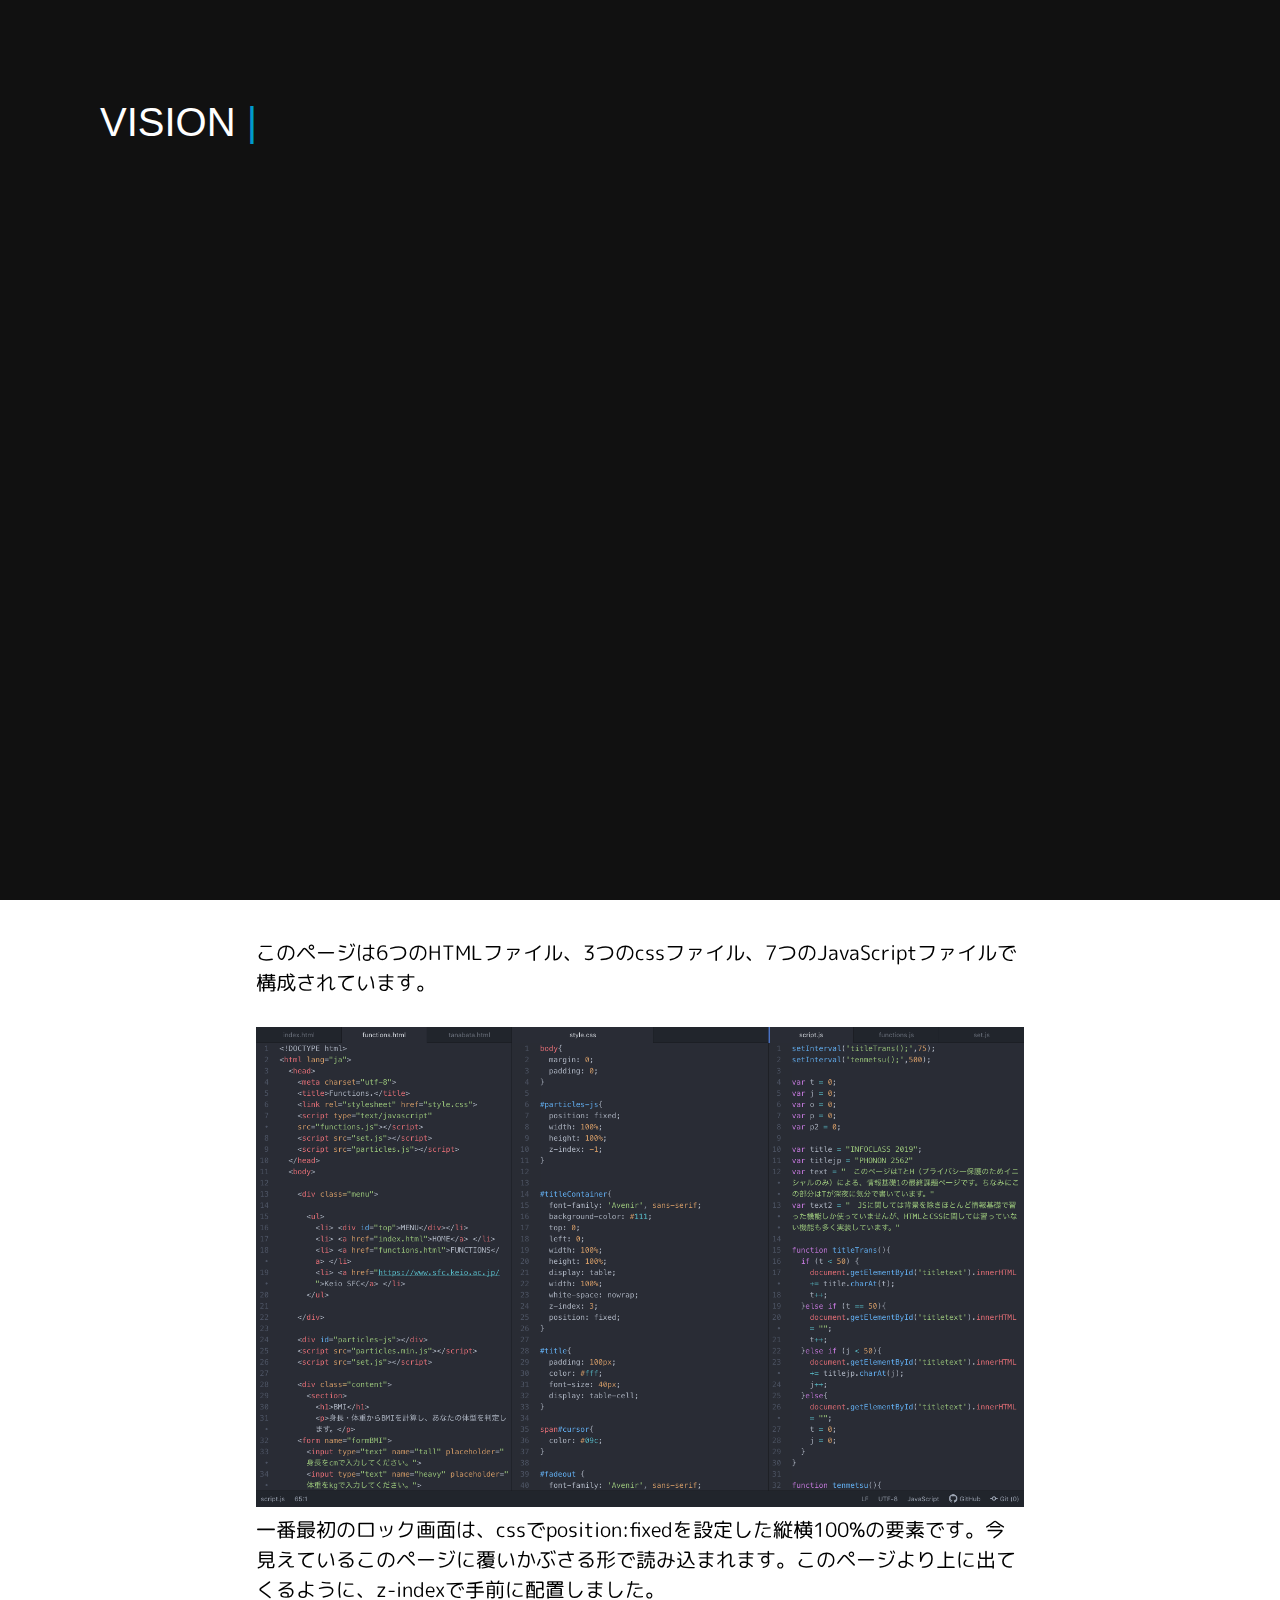
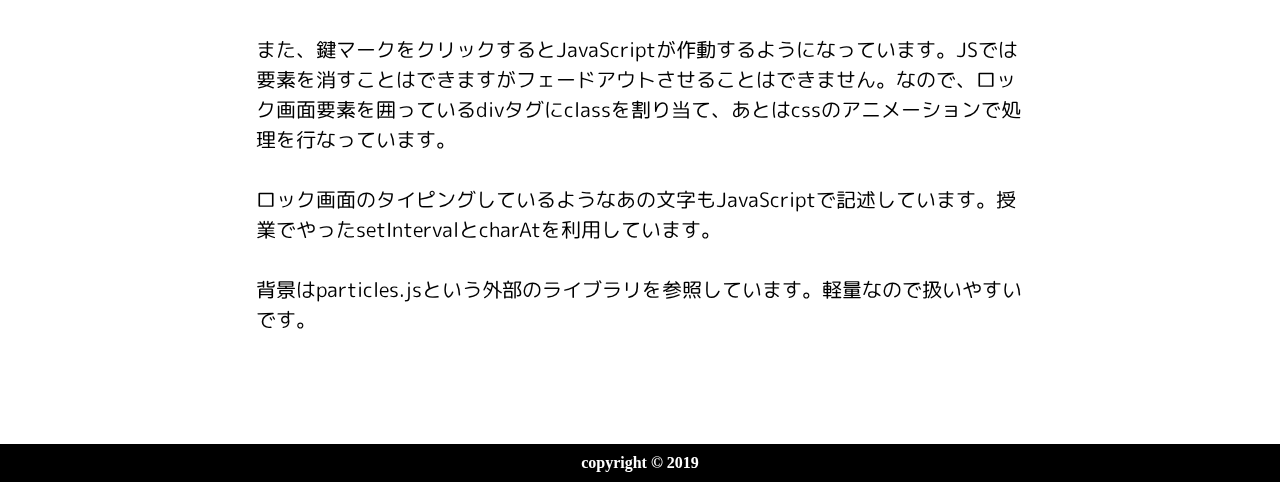
<file: index.html>
<!DOCTYPE html>
<html lang="ja">
  <head>
    <meta charset="utf-8">
    <title>VISION</title>
    <script src="particles/set.js"></script>
    <script src="particles/particles.js"></script>
    <script type="text/javascript" src="script.js"></script>
    <script type="text/javascript" src="top.js"></script>
    <link rel="stylesheet" href="style.css">
    <link rel="stylesheet" href="menu.css">
    <link rel="stylesheet" href="https://use.fontawesome.com/releases/v5.6.3/css/all.css" integrity="sha384-UHRtZLI+pbxtHCWp1t77Bi1L4ZtiqrqD80Kn4Z8NTSRyMA2Fd33n5dQ8lWUE00s/" crossorigin="anonymous">
    <link href="https://fonts.googleapis.com/css?family=Libre+Barcode+39+Text|M+PLUS+Rounded+1c&display=swap" rel="stylesheet">
    <link rel="shortcut icon" href="favicon.png" >
  </head>
  <body>


<!-- 一番最初に出てくるロック画面 -->
      <div id="titleContainer">
          <div id="title">
            <span id="titletext"></span>
            <span id="cursor"></span>
          </div>
      </div>

<!-- ロック解除ボタン -->
      <a onclick="vanishTop();" id="lock" class="lock">
        <i class="fa fa-unlock" aria-hidden="true"></i>
      </a>

<!-- メニュー -->
    <div class="menu">
      <ul>
        <li> <a href="index.html">HOME</a> </li>
        <li> <a href="functions.html">FUNCTIONS</a> </li>
        <li> <a href="gallery.html">GALLERY</a> </li>
        <li> <a href="sns.html">SNS</a> </li>
        <li> <a href="sources.html">Sources</a> </li>
        <li> <a href="rpg/rpg.html"> CommandRPG</a> </li>
      </ul>
    </div>

<!-- 背景（particles.jsというライブラリを引用） -->
    <div id="particles-js"></div>
    <script src="particles/particles.min.js"></script>
    <script src="particles/set.js"></script>

    <div id="header">
      VISION
    </div>
<!-- メインコンテンツ -->
    <div class="content">

      <!-- セクション（可読性の向上） -->
      <section>
        <h1>Hello.</h1>

        <!-- ボタンコンテナ（ボタンを中央寄せにするために設定） -->
          <div class="buttonContainer">

            <!-- button（script.jsのファンクションを呼び出し、文字を表示） -->
            <button type="button" onclick="setInterval('showText();',20);">About This Page</button>

          </div>

          <!-- このp要素に文字が75msあたり1文字出力されます。 -->
          <p id="p"></p>
      </section>

      <section>
        <h1>System</h1>
        <p>
          このページは6つのHTMLファイル、3つのcssファイル、7つのJavaScriptファイルで構成されています。
          <br><br>
          <!-- img要素で画像を表示しています -->
          <img src="ss.png" alt="screenshot" class="content_img">
          <br>
          一番最初のロック画面は、cssでposition:fixedを設定した縦横100%の要素です。今見えているこのページに覆いかぶさる形で読み込まれます。このページより上に出てくるように、z-indexで手前に配置しました。
          <br>
          <br>
          また、鍵マークをクリックするとJavaScriptが作動するようになっています。JSでは要素を消すことはできますがフェードアウトさせることはできません。なので、ロック画面要素を囲っているdivタグにclassを割り当て、あとはcssのアニメーションで処理を行なっています。 <br>
          <br>
          ロック画面のタイピングしているようなあの文字もJavaScriptで記述しています。授業でやったsetIntervalとcharAtを利用しています。 <br>
          <br>
          背景はparticles.jsという外部のライブラリを参照しています。軽量なので扱いやすいです。

        </p>
      </section>

    </div>



    <!-- フッター -->
    <footer>copyright &copy; 2019 </footer>

  </body>
</html>
</file>
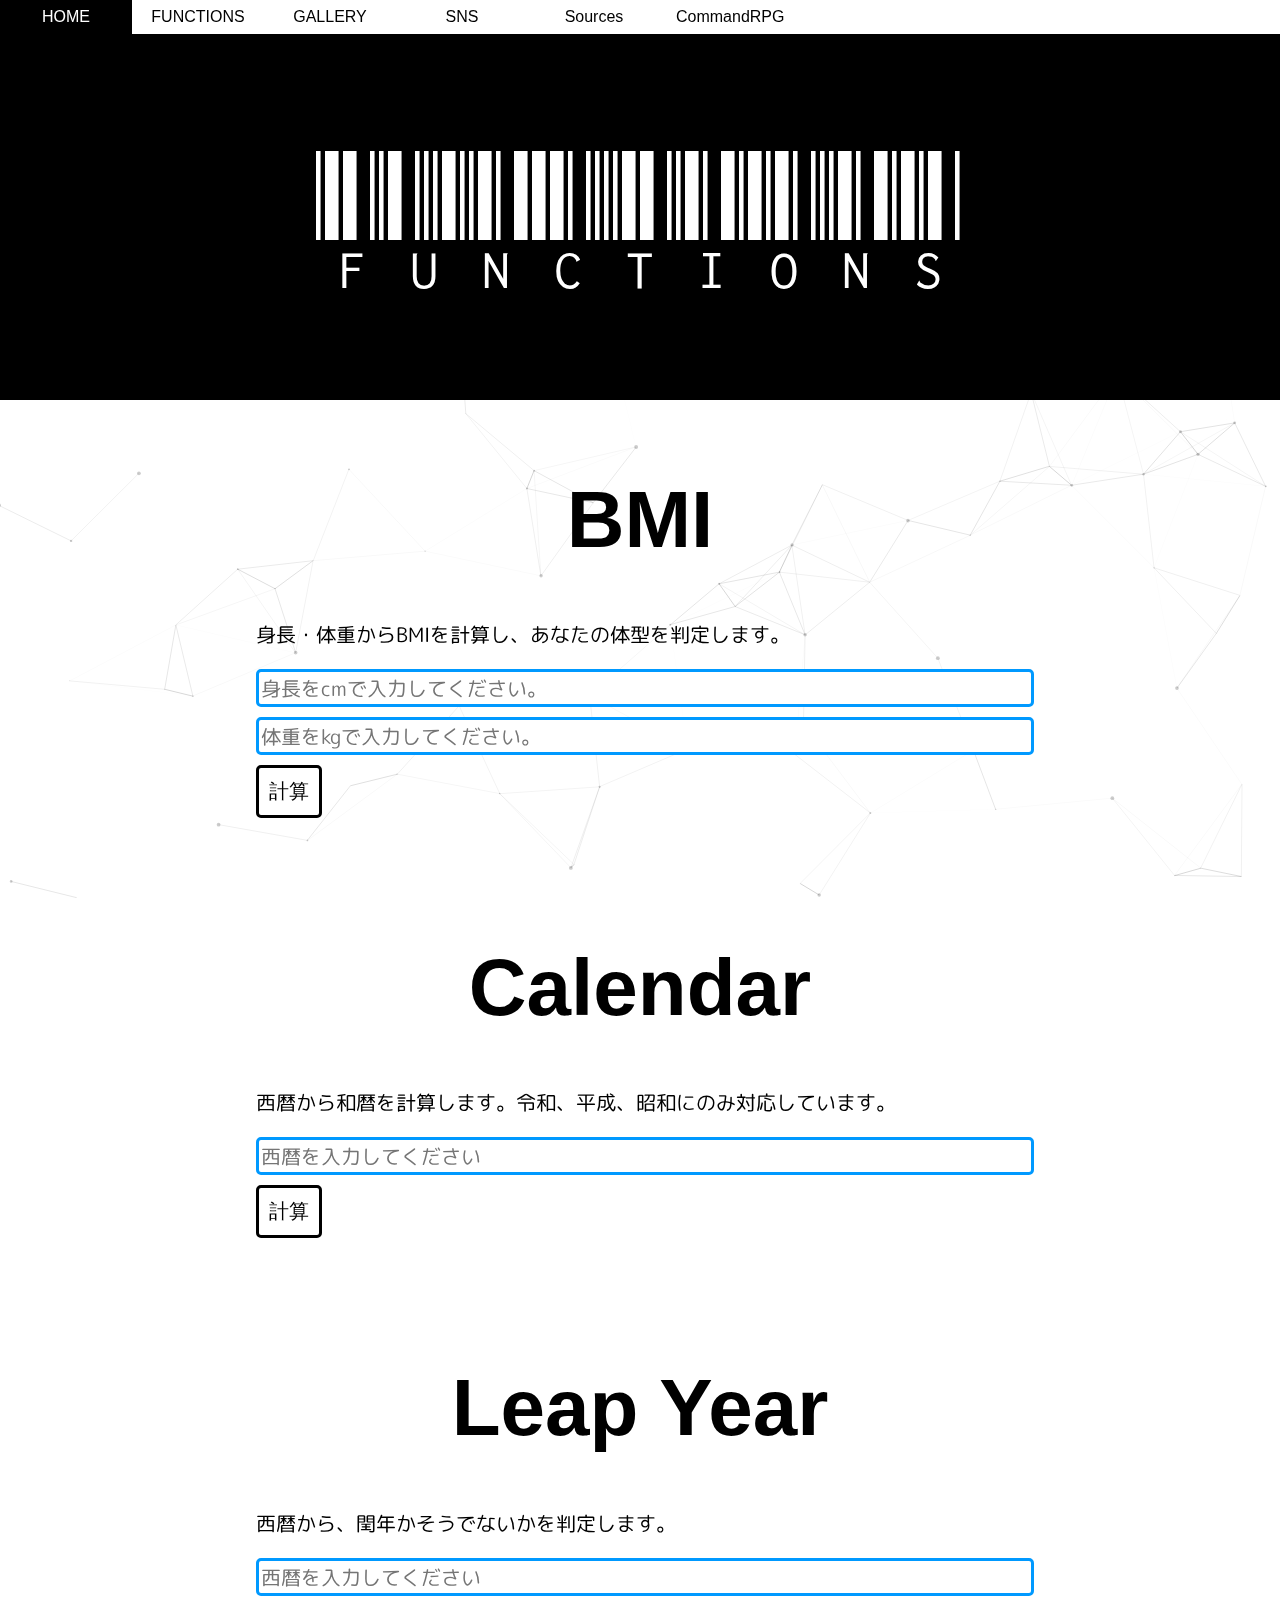
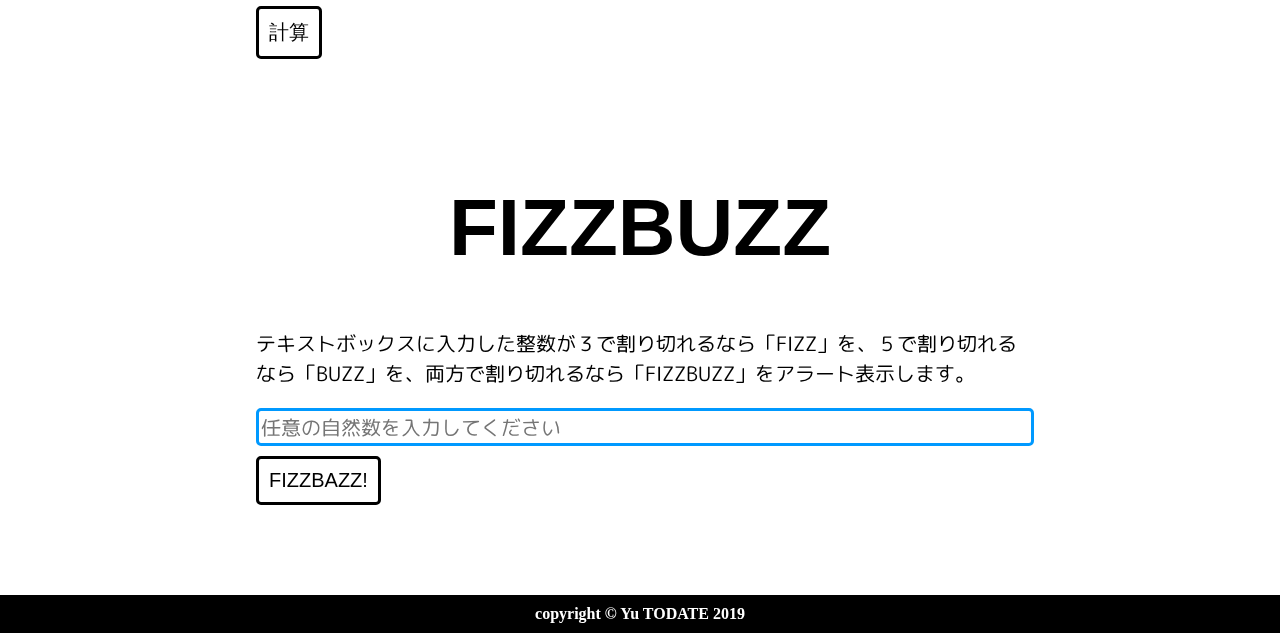
<file: functions.html>
<!DOCTYPE html>
<html lang="ja">
  <head>
    <meta charset="utf-8">
    <title>Functions.</title>
    <link rel="stylesheet" href="style.css">
    <link rel="stylesheet" href="menu.css">
    <script type="text/javascript" src="functions.js"></script>
    <script src="particles/set.js"></script>
    <script src="particles/particles.js"></script>
    <link href="https://fonts.googleapis.com/css?family=Libre+Barcode+39+Text|M+PLUS+Rounded+1c&display=swap" rel="stylesheet">
    <link rel="shortcut icon" href="favicon.png" >
  </head>

  <body>

    <!-- メニュー -->
    <div class="menu">

      <ul>
        <li> <a href="index.html">HOME</a> </li>
        <li> <a href="functions.html">FUNCTIONS</a> </li>
        <li> <a href="gallery.html">GALLERY</a> </li>
        <li> <a href="sns.html">SNS</a> </li>
        <li> <a href="sources.html">Sources</a> </li>
        <li> <a href="rpg/rpg.html"> CommandRPG</a> </li>
      </ul>

    </div>

    <div id="particles-js"></div>
    <script src="particles/particles.min.js"></script>
    <script src="particles/set.js"></script>

    <div id="header">
      FUNCTIONS
    </div>

    <div class="content">
      <section>
        <h1>BMI</h1>
        <p>身長・体重からBMIを計算し、あなたの体型を判定します。</p>
    <form name="formBMI">
      <input type="text" name="tall" placeholder="身長をcmで入力してください。"> <br>
      <input type="text" name="heavy" placeholder="体重をkgで入力してください。"> <br>
      <button type="button" onclick="BMIscore();">計算</button>
    </form>
    <p class="result" id="bmiResult"></p>
      </section>


      <section>
        <h1>Calendar</h1>

        <p>西暦から和暦を計算します。令和、平成、昭和にのみ対応しています。</p>

        <form name="formEra">
          <input type="text" name="year" placeholder="西暦を入力してください"><br>
          <button type="button" onclick="Era_calc();">計算</button>
        </form>

        <p class="result" id="yearResult"></p>

      </section>

      <section>
        <h1>Leap Year</h1>

        <p>西暦から、閏年かそうでないかを判定します。</p>

        <form name="formLeapYear">
          <input type="text" name="LeapYear" placeholder="西暦を入力してください"><br>
          <button type="button" onclick="Leap_calc();">計算</button>
        </form>

        <p class="result" id="leapResult"></p>

      </section>


      <section>
        <h1>FIZZBUZZ</h1>

        <p>テキストボックスに入力した整数が３で割り切れるなら「FIZZ」を、５で割り切れるなら「BUZZ」を、両方で割り切れるなら「FIZZBUZZ」をアラート表示します。</p>

          <form name="formFB">
            <input type="text" name="FBnumber" placeholder="任意の自然数を入力してください"><br>
            <button type="button" onclick="FIZZBUZZ();">FIZZBAZZ!</button>
          </form>
      </section>

    </div>

    <!-- フッター -->
      <footer>copyright &copy; Yu TODATE 2019 </footer>

  </body>
</html>
</file>
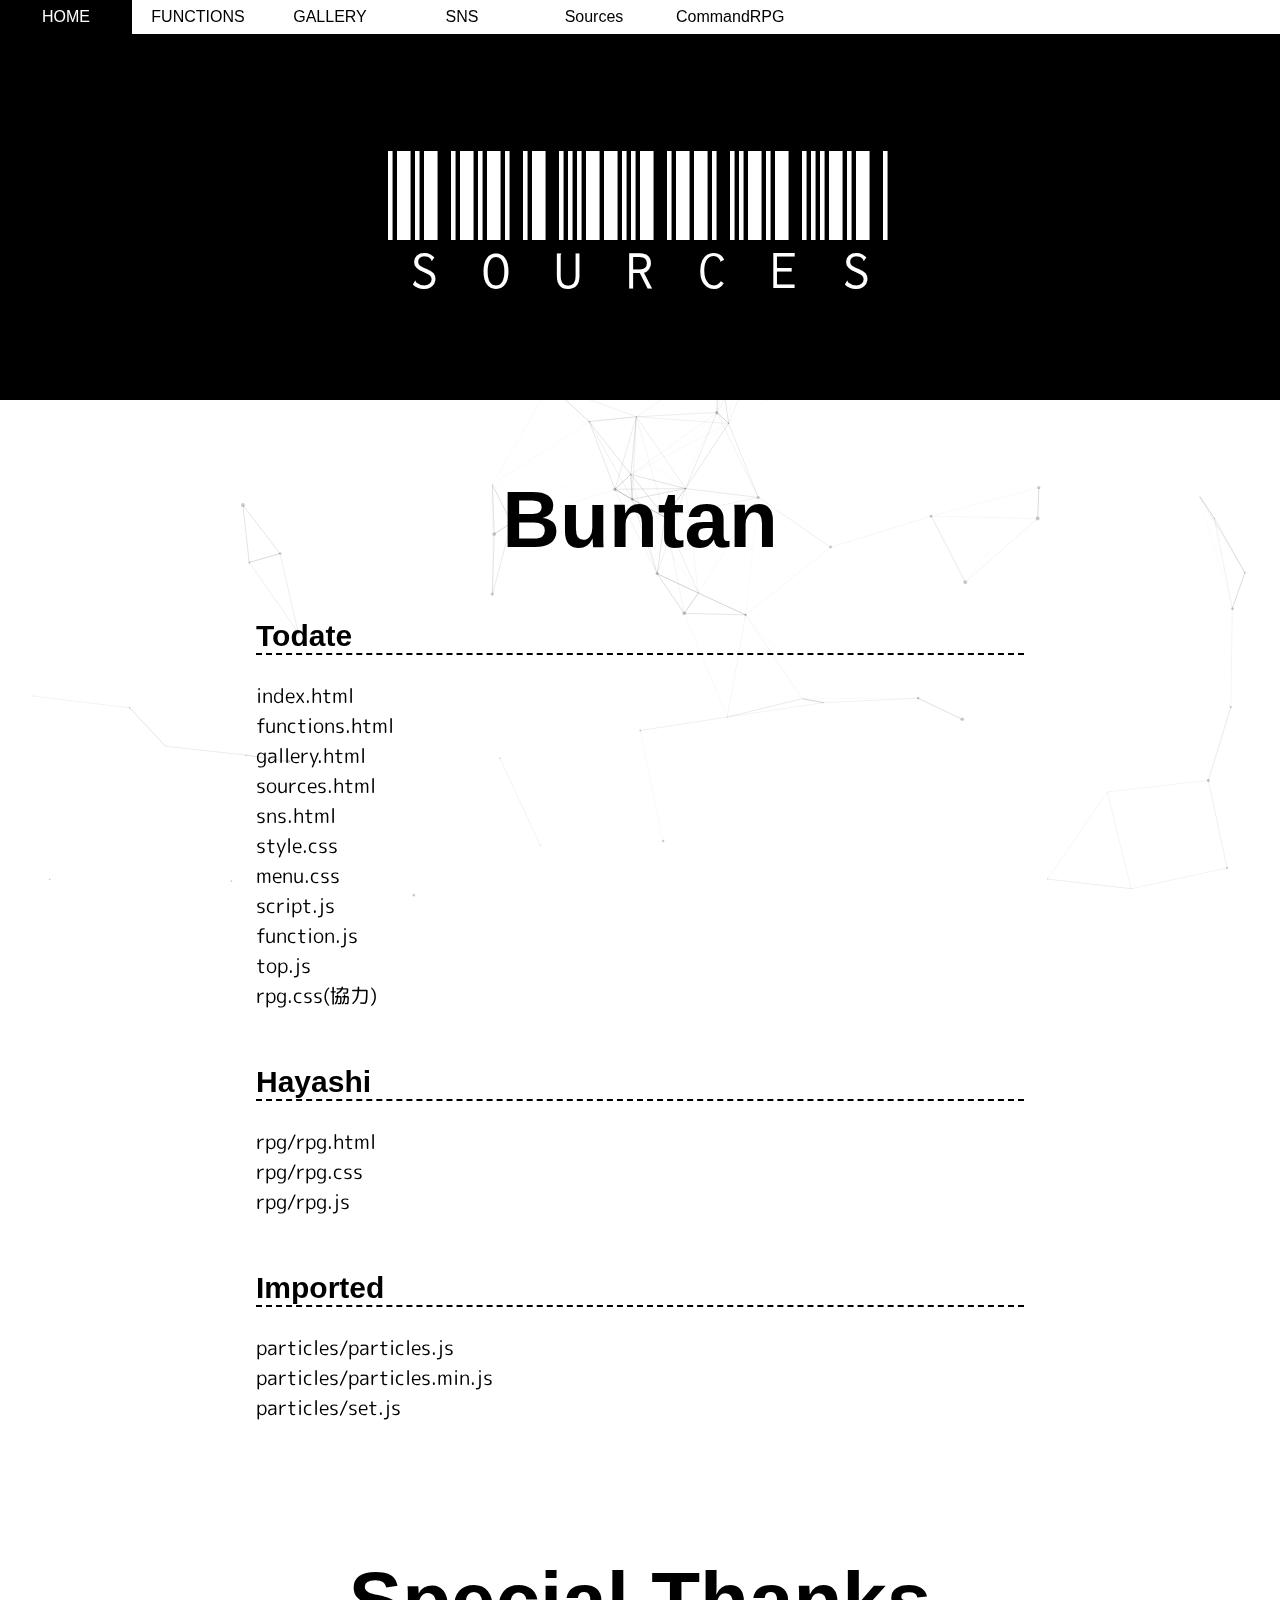
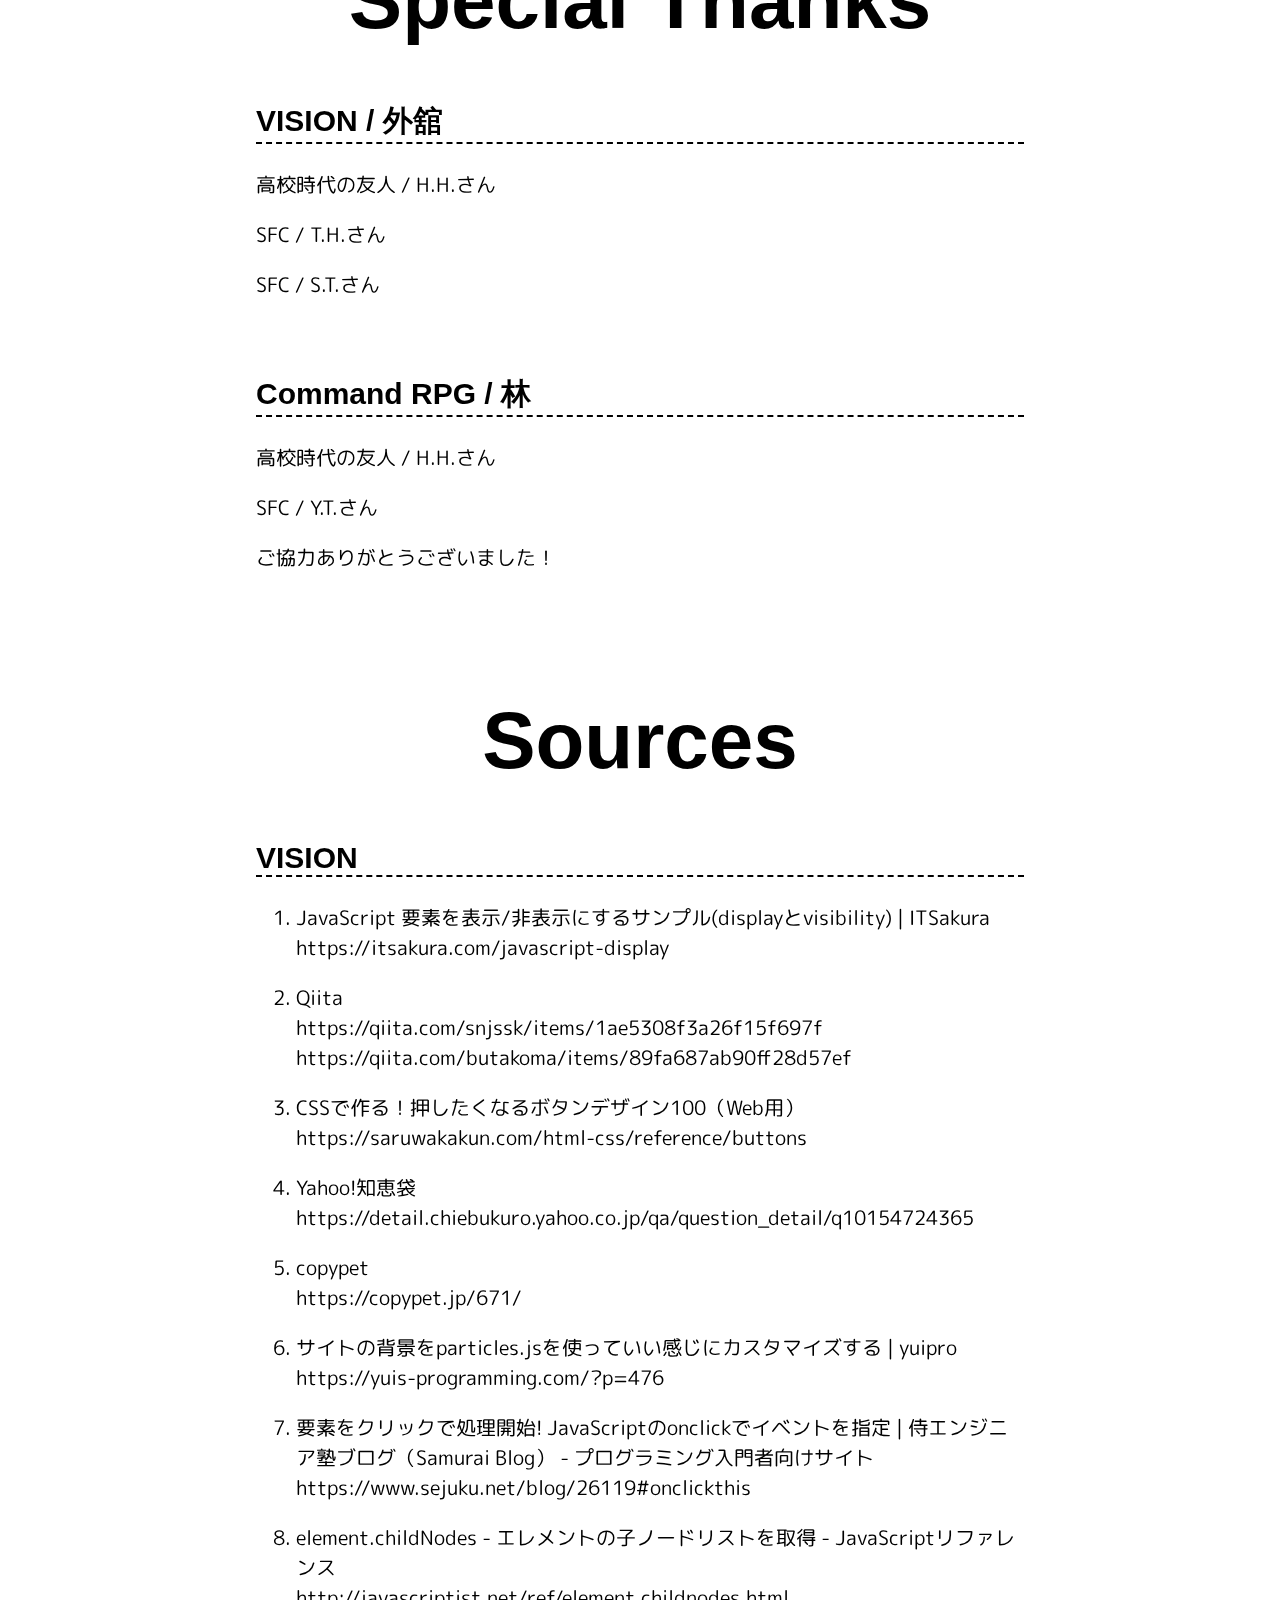
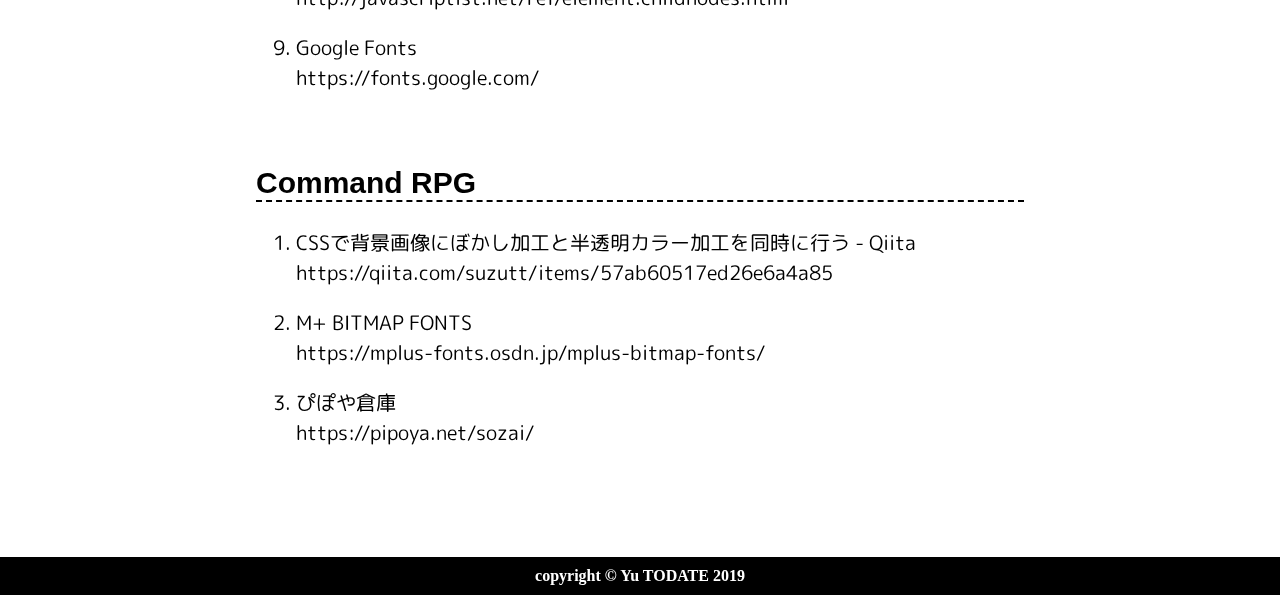
<file: sources.html>
<!DOCTYPE html>
<html lang="ja">
  <head>
    <meta charset="utf-8">
    <title>Sources</title>
    <link rel="stylesheet" href="style.css">
    <link rel="stylesheet" href="menu.css">
    <script src="particles/set.js"></script>
    <script src="particles/particles.js"></script>
    <link href="https://fonts.googleapis.com/css?family=Libre+Barcode+39+Text|M+PLUS+Rounded+1c&display=swap" rel="stylesheet">
    <link rel="shortcut icon" href="favicon.png" >
  </head>
  <body>
    <div id="particles-js"></div>
    <script src="particles/particles.min.js"></script>
    <script src="particles/set.js"></script>

<!-- メニュー -->
    <div class="menu">

      <ul>

        <li> <a href="index.html">HOME</a> </li>
        <li> <a href="functions.html">FUNCTIONS</a> </li>
        <li> <a href="gallery.html">GALLERY</a> </li>
        <li> <a href="sns.html">SNS</a> </li>
        <li> <a href="sources.html">Sources</a> </li>
        <li> <a href="rpg/rpg.html"> CommandRPG</a> </li>
      </ul>

    </div>

    <div id="header">
      Sources
    </div>

    <div class="content">

      <section>
        <h1>Buntan</h1>
        <h2>Todate</h2>
        index.html <br>
        functions.html <br>
        gallery.html <br>
        sources.html <br>
        sns.html <br>
        style.css <br>
        menu.css <br>
        script.js <br>
        function.js <br>
        top.js <br>
        rpg.css(協力) <br>
        <br>

        <h2>Hayashi</h2>
        rpg/rpg.html <br>
        rpg/rpg.css <br>
        rpg/rpg.js <br>
        <br>

        <h2>Imported</h2>
        particles/particles.js <br>
        particles/particles.min.js <br>
        particles/set.js <br>
        <br>

      </section>

      <section>
        <!-- 協力してくれた方々 -->
        <h1>Special Thanks</h1>

        <h2>VISION / 外舘</h2>
        <p>高校時代の友人 / H.H.さん</p>
        <p>SFC / T.H.さん</p>
        <p>SFC / S.T.さん</p>
        <br>

        <h2>Command RPG / 林</h2>
        <p>高校時代の友人 / H.H.さん</p>
        <p>SFC / Y.T.さん</p>
        <p>ご協力ありがとうございました！</p>
      </section>

      <section>
        <!-- 出典です -->
        <h1>Sources</h1>
        <h2>VISION</h2>
        <ol>
          <li>
            JavaScript 要素を表示/非表示にするサンプル(displayとvisibility) | ITSakura <br>
            https://itsakura.com/javascript-display
          </li>

          <li>
            Qiita <br>
            https://qiita.com/snjssk/items/1ae5308f3a26f15f697f <br>
            https://qiita.com/butakoma/items/89fa687ab90ff28d57ef
          </li>

          <li>
            CSSで作る！押したくなるボタンデザイン100（Web用） <br>
            https://saruwakakun.com/html-css/reference/buttons
          </li>

          <li>
            Yahoo!知恵袋 <br>
            https://detail.chiebukuro.yahoo.co.jp/qa/question_detail/q10154724365
          </li>

          <li>
            copypet <br>
            https://copypet.jp/671/
          </li>

          <li>
            サイトの背景をparticles.jsを使っていい感じにカスタマイズする | yuipro <br>
             https://yuis-programming.com/?p=476
          </li>

          <li>
            要素をクリックで処理開始! JavaScriptのonclickでイベントを指定 | 侍エンジニア塾ブログ（Samurai Blog） - プログラミング入門者向けサイト <br>
            https://www.sejuku.net/blog/26119#onclickthis
          </li>

          <li>
            element.childNodes - エレメントの子ノードリストを取得 - JavaScriptリファレンス <br>
            http://javascriptist.net/ref/element.childnodes.html
          </li>

          <li>
            Google Fonts <br>
            https://fonts.google.com/
          </li>
        </ol>
        <br>

        <h2>Command RPG</h2>
        <ol>
          <li>
            CSSで背景画像にぼかし加工と半透明カラー加工を同時に行う - Qiita<br>
            https://qiita.com/suzutt/items/57ab60517ed26e6a4a85
          </li>

          <li>
          M+ BITMAP FONTS <br>
          https://mplus-fonts.osdn.jp/mplus-bitmap-fonts/
          </li>

          <li>
            ぴぽや倉庫 <br>
             https://pipoya.net/sozai/
          </li>

        </ol>

      </section>


    </div>

<!-- フッター -->
<footer>copyright &copy; Yu TODATE 2019</footer>

  </body>
</html>
</file>
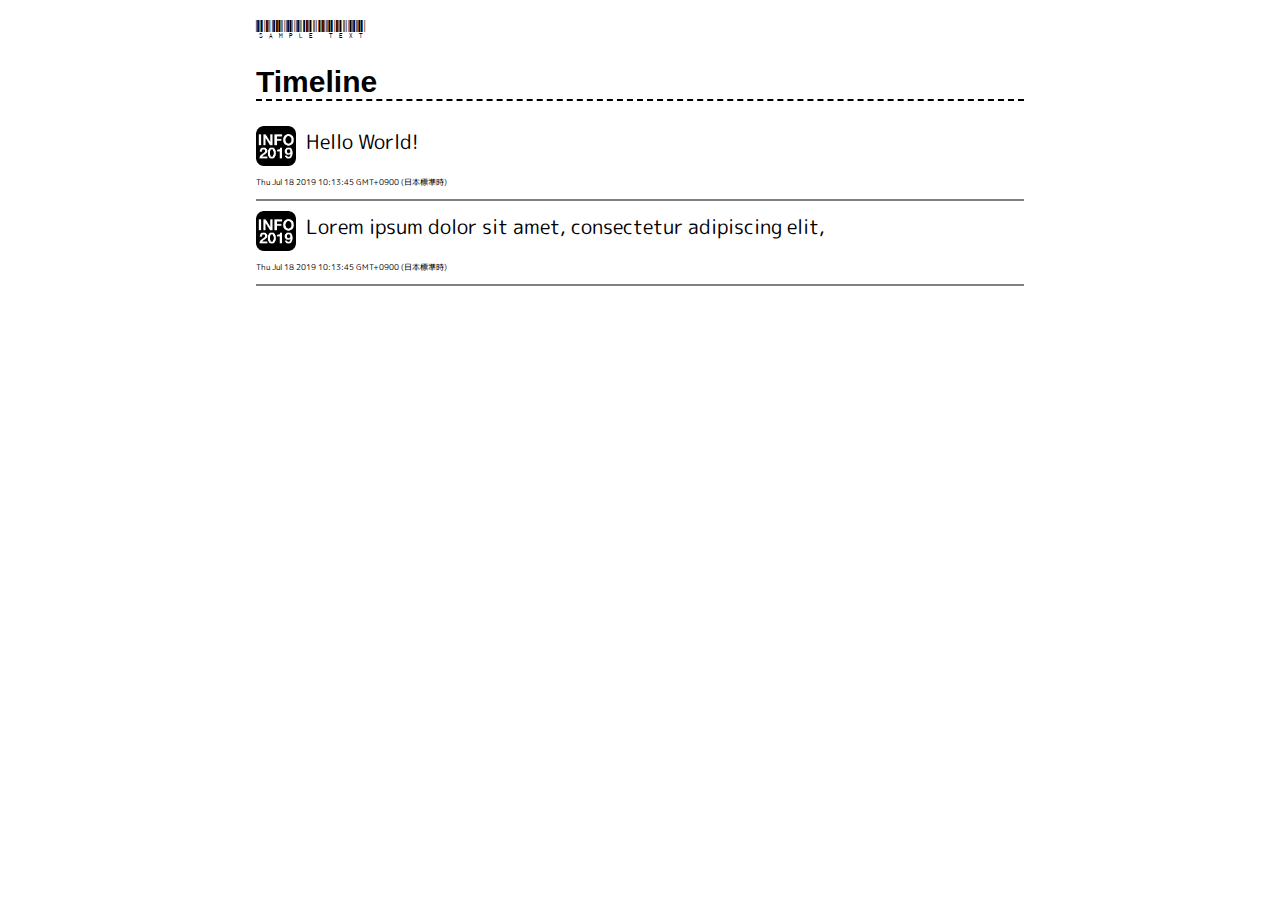
<file: tweet_test.html>
<!DOCTYPE html>
<html lang="ja">
  <head>
    <meta charset="utf-8">
    <title>TWEET_TEST HTML</title>
    <link rel="stylesheet" href="style.css">
    <link rel="stylesheet" href="https://use.fontawesome.com/releases/v5.6.3/css/all.css" integrity="sha384-UHRtZLI+pbxtHCWp1t77Bi1L4ZtiqrqD80Kn4Z8NTSRyMA2Fd33n5dQ8lWUE00s/" crossorigin="anonymous">
      <link href="https://fonts.googleapis.com/css?family=Libre+Barcode+39+Text|M+PLUS+Rounded+1c&display=swap" rel="stylesheet">
    <script type="text/javascript" src="script.js"></script>

  </head>

  <body>

    <style media="screen">
      #TOP_SAMPLE{
          font-family: 'Libre Barcode 39 Text', sans-serif;
      }
    </style>

    <div class="content">
      <section>

        <div id="TOP_SAMPLE">
          sample text
        </div>

        <h2>Timeline</h2>
        <div id="timeline">

          <img class='icon' src='icon.png'>
          <div class='tweet'>Hello World!
            <div class='fav'>
              <a onclick='fav();'>
                <i class='fas fa-star'></i>
              </a>
              <p class='favCount'></p>
            </div>
          </div>
          <div class='timeStamp'>Thu Jul 18 2019 10:13:45 GMT+0900 (日本標準時)</div>
          <hr noshade>

          <img class='icon' src='icon.png'>
          <div class='tweet'>Lorem ipsum dolor sit amet, consectetur adipiscing elit,
            <div class='fav'>
              <a onclick='fav();'>
                <i class='fas fa-star'></i>
              </a>
              <p class='favCount'></p>
            </div>
          </div>
          <div class='timeStamp'>Thu Jul 18 2019 10:13:45 GMT+0900 (日本標準時)</div>
          <hr noshade>

        </div>
      </section>
    </div>


  </body>
</html>
</file>
<file: style.css>
body{
  margin: 0;
  padding: 0;
}

/* 背景 */
#particles-js{
	position: fixed;
  width: 100%;
  height: 100%;
  z-index: -1;
}

/* ロック画面 */
#titleContainer{
  font-family: 'Menlo', sans-serif;
  background-color: #111;
  top: 0;
  left: 0;
  width: 100%;
  height: 100%;
  display: table;
  width: 100%;
  white-space: nowrap;
  z-index: 3;
  position: fixed;
}

/* ロック画面の文字 */
#title{
  padding: 100px;
  color: #fff;
  font-size: 40px;
	display: table-cell;
}

/* ロック画面のカーソル */
span#cursor{
  color: #09c;
}

/* フェードアウトさせるAnimation-CSS */
#fadeout {
  font-family: 'Menlo', sans-serif;
  background-color: #111;
  top: 0;
  left: 0;
  width: 100%;
  height: 100%;
  display: table;
  width: 100%;
  white-space: nowrap;
  z-index: 4;
  position: fixed;

/* 1秒かけて要素の透明度を100→0%にするアニメーション */
  animation: fadeOut 1s;
  animation-fill-mode: both;
}

@keyframes fadeOut{
  0% {opacity: 1;}
  100% {opacity:0;}
}

/* ロック画面のアンロックアイコン */
a#lock{
	margin: auto;
	display: inline-block;
	position: fixed;
	text-align: center;
	font-size: 90px;
	color: #fff;
	z-index:5;
	top: 75vh;
	left: 0;
	right: 0;
	bottom: 0;

  /* 0.7秒で透明度20〜100%の間で点滅するアニメーション */
  animation:blink .7s ease-in-out infinite alternate;
}

@keyframes blink{
    0% {opacity:.2;}
    100% {opacity:1;}
}

/* ボタンを中央寄せにする */
.buttonContainer{
  text-align: center;
}

/* ボタン */
button{
  font-family: 'Futura', sans-serif;
  border: solid;
  border-radius: 5px;
  font-size: 20px;
  padding: 10px;
  background-color: #fff;
  cursor: pointer;
}

/* ボタンにマウスカーソルを重ねた時のデザイン */
button:hover{
  background-color: #ddd;
}

ol{
  word-wrap: break-word;
}

p#p{
  text-align: center;
}

/* 見出し */
h1{
  font-family: 'Helvetica', sans-serif;
  text-align: center;
  font-size: 80px;
  font-weight: bold;
}

h2{
  font-family: 'Helvetica', sans-serif;
  border-bottom: dashed 2px;
}

#header{
  padding: 150px 0 100px 0;
  text-align: center;
  color: #fff;
  background-color: #000;
  font-family: 'Libre Barcode 39 Text', sans-serif;
  font-size: 150px;
}

/* メインコンテンツ */
.content{
  padding-top: 20px;
  margin-left: 20%;
	margin-right: 20%;
  padding-bottom: 40px;
  font-size: 20px;
  font-family: 'M PLUS Rounded 1c', sans-serif;
}

/* 画像（はみ出さないように） */
.content_img{
  width: 100%;
}

section{
	padding-bottom: 50px;
}

ol li{
  margin: 20px 0;
}


p.result{
  text-align: center;
  font-size: 20px;
}

input[type="text"]{
  font-size: 20px;
  height: 30px;
  width: 100%;
  border-style: solid;
  border-color: #09f;
  border-width: 3px;
  border-radius: 5px;
  margin: 0 0 10px 0;
  font-family: 'M PLUS Rounded 1c', sans-serif;
}


textarea#compose{
  width: 100%;
  height: 6em;
  font-size: 20px;
  border: solid;
  border-color: #09f;
  border-radius: 5px;
  resize: none;
  word-wrap: break-word;
  font-family: 'M PLUS Rounded 1c', sans-serif;
}

#timeline{
  overflow: auto;
}

.icon{
  width:40px;
  float: left;
  margin: 0 10px 10px 0;
}

.tweet{
  font-size: 20px;
}

.timeStamp{
  font-size: 8px;
  padding-top: 20px;
}

.fav{
  color: #fb0;
  float: right;
  width: 40px;
  text-align: center;
  cursor: pointer;
}


div#favBtn{
  margin: 0;
  font-size: 20px;
  font-family: "Helvetica", sans-serif;
  font-weight: bold;
  -webkit-user-select: none;
  -moz-user-select: none;
  user-select: none;
}



hr{
  border-style: dashed;
}

/* フッタ */
footer{
  text-align: center;
  margin: 0;
  padding: 10px;
  background: #000;
  color: #fff;
  font-weight: bold;
}
</file>
<file: menu.css>
/* 画面上部のメニュー */
.menu{
  float: left;
  top:0;
  left: 0;
  font-family: 'Futura', sans-serif;
  position: fixed;
  background-color: #fff;
  width: 100%;
  box-shadow: 0px 0px  10px rgba(0,0,0,.5);
}

ul {
	margin: 0;
	padding: 0;
	list-style-type: none;
  width: 100%;
}

ul li{
  float: left;
	text-align: center;
}

ul li a{
	display: block;
	padding: 8px 16px;
	text-decoration: none;
	color: #000;
  width: 100px;
}

li:last-child {
	border-bottom: none;
}

li a:hover{
	color: #fff;
	background-color: #000;
  transition: .5s;
}
</file>
